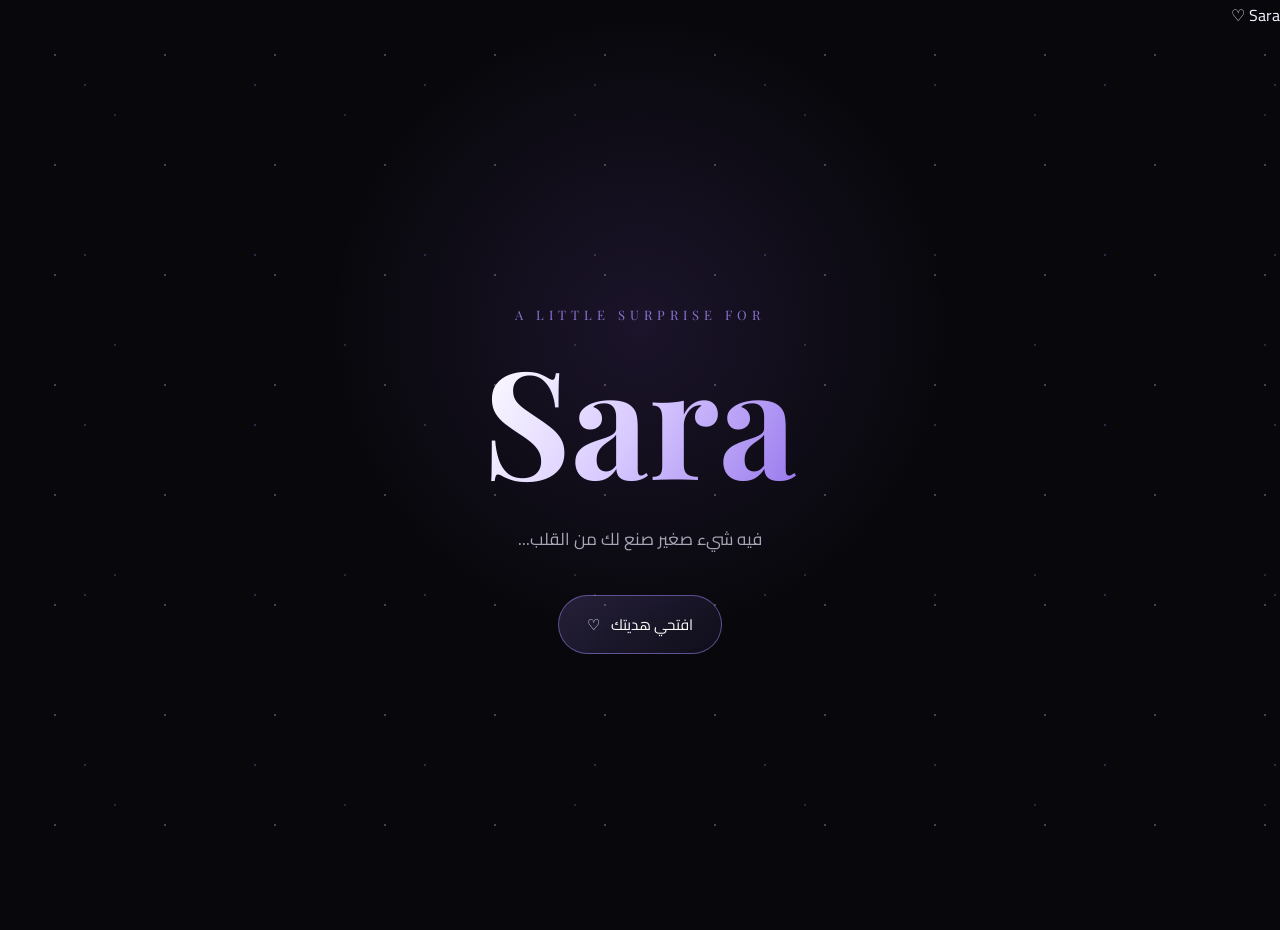
<file: index.html>
<!DOCTYPE html><html lang="ar" dir="rtl"><head>  <meta charset="UTF-8"><meta
name="viewport"
content="width=device-width, initial-scale=1.0"

«»

  <title>Sara ♡</title>  <link rel="stylesheet" href="style.css"></head><body>  <div class="stars"></div>  <!-- =========================
       الصفحة الرئيسية
  ========================= -->  <main class="hero" id="hero"><div class="small-title">
  A LITTLE SURPRISE FOR
</div>

<h1>
  Sara
</h1>

<p class="intro">
  فيه شيء صغير صنع لك من القلب...
</p>

<button
  id="openButton"
  class="main-button"
>
  افتحي هديتك
  <span>♡</span>
</button>

  </main>  <!-- =========================
       المفاجأة الأولى
  ========================= -->  <section
    id="surprise"
    class="surprise hidden"
  ><div class="gift-icon">
  🎁
</div>

<h2>
  عندي لك كم شيء...
</h2>

<p>
  بس لازم تكمّلين للنهاية
  عشان توصّلين لآخر مفاجأة.
</p>

<button
  id="nextButton"
  class="main-button"
>
  كمّلي
  <span>→</span>
</button>

  </section>  <!-- =========================
       المرحلة قبل الرسالة الأخيرة
  ========================= -->  <section
    id="beforeMessage"
    class="surprise hidden"
  ><div class="gift-icon">
  ♡
</div>

<h2>
  باقي شيء واحد...
</h2>

<p>
  وصلتي لآخر خطوة تقريبًا.
  <br><br>
  قبل ما تنتهي الهدية،
  فيه كلمة أخيرة أبيك تقرينها بنفسك.
</p>

<button
  id="messageButton"
  class="main-button"
>
  كمّلي المفاجأة
  <span>♡</span>
</button>

  </section>  <script>

    const openButton =
      document.getElementById("openButton");

    const nextButton =
      document.getElementById("nextButton");

    const messageButton =
      document.getElementById("messageButton");

    const hero =
      document.getElementById("hero");

    const surprise =
      document.getElementById("surprise");

    const beforeMessage =
      document.getElementById("beforeMessage");


    /* =========================
       فتح الهدية
    ========================= */

    openButton.addEventListener("click", () => {

      hero.style.opacity = "0";
      hero.style.transform = "scale(.96)";

      setTimeout(() => {

        hero.style.display = "none";

        surprise.classList.remove("hidden");

        requestAnimationFrame(() => {
          surprise.classList.add("active");
        });

      }, 600);

    });


    /* =========================
       الانتقال للمرحلة الجديدة
    ========================= */

    nextButton.addEventListener("click", () => {

      surprise.style.opacity = "0";
      surprise.style.transform = "translateY(-15px)";

      setTimeout(() => {

        surprise.style.display = "none";

        beforeMessage.classList.remove("hidden");

        requestAnimationFrame(() => {
          beforeMessage.classList.add("active");
        });

      }, 500);

    });


    /* =========================
       الرسالة الأخيرة
    ========================= */

    messageButton.addEventListener("click", () => {

      document.body.style.transition =
        "opacity .7s ease";

      document.body.style.opacity = "0";

      setTimeout(() => {

        window.location.href =
          "message.html";

      }, 700);

    });

  </script></body></html>
</file>
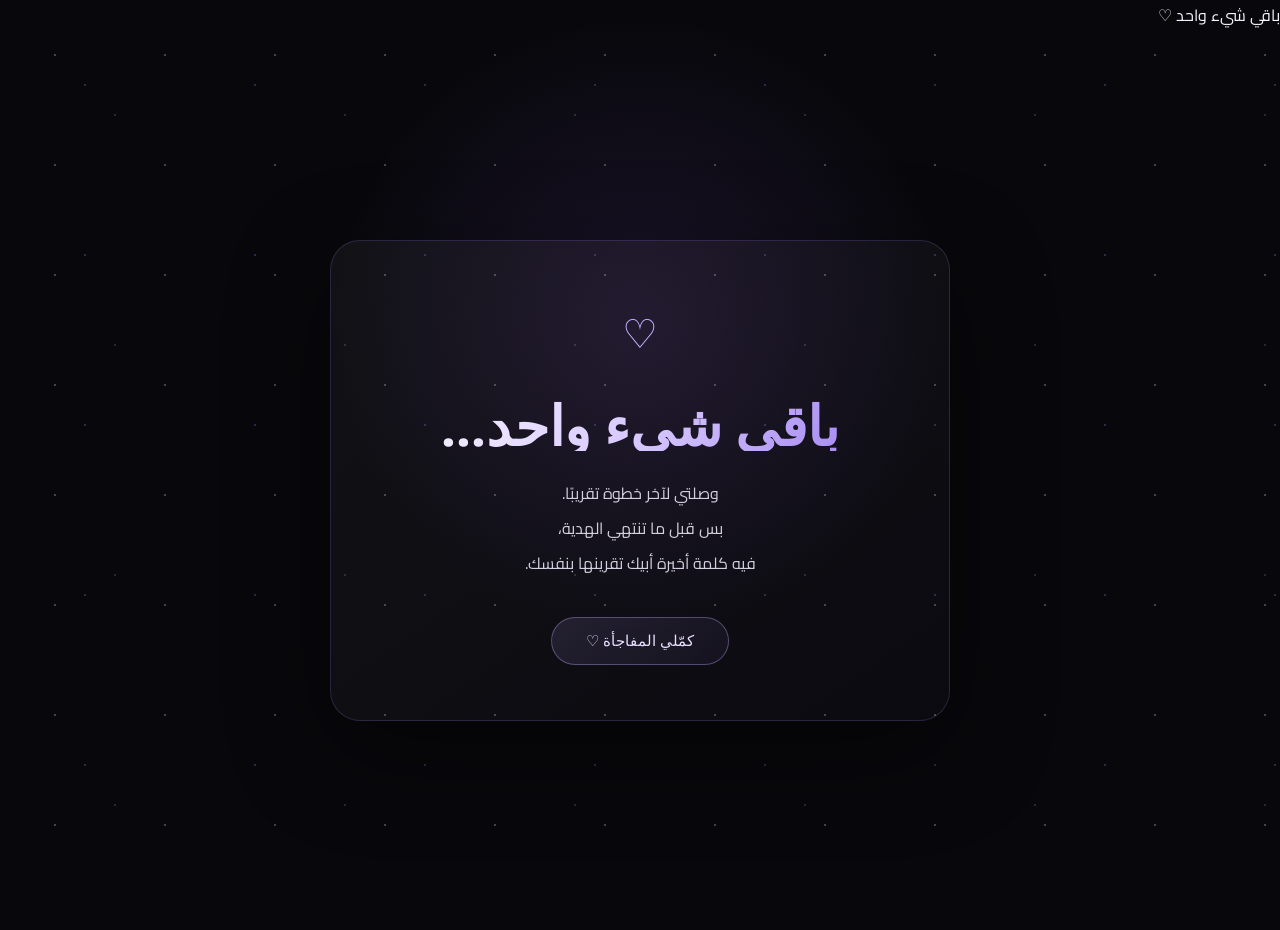
<file: before-message.html>
<!DOCTYPE html><html lang="ar" dir="rtl"><head>
  <meta charset="UTF-8"><meta
name="viewport"
content="width=device-width, initial-scale=1.0"

«»

  <title>باقي شيء واحد ♡</title>  <link rel="stylesheet" href="style.css">  <style>

    * {
      box-sizing: border-box;
    }

    body {
      margin: 0;
    }

    .final-stage {
      min-height: 100vh;

      display: flex;
      justify-content: center;
      align-items: center;

      padding: 30px 20px;

      position: relative;
      z-index: 2;
    }

    .final-card {

      width: min(620px, 100%);

      padding: 55px 30px;

      text-align: center;

      border: 1px solid rgba(167,139,250,.18);

      border-radius: 30px;

      background:
        linear-gradient(
          145deg,
          rgba(255,255,255,.045),
          rgba(167,139,250,.025)
        );

      box-shadow:
        0 30px 100px rgba(0,0,0,.45);

      animation: appear 1.2s ease forwards;
    }

    .small-heart {

      font-size: 40px;

      color: #c4adff;

      margin-bottom: 25px;

      animation: float 2s ease-in-out infinite;
    }

    .final-card h1 {

      font-size: clamp(32px, 8vw, 55px);

      margin-bottom: 25px;

    }

    .final-card p {

      color: #d4d0df;

      font-size: 16px;

      line-height: 2.2;

      margin-bottom: 35px;

    }

    .continue-button {

      border: 1px solid rgba(196,173,255,.35);

      background:
        linear-gradient(
          135deg,
          rgba(196,173,255,.12),
          rgba(120,90,190,.08)
        );

      color: #e8e0ff;

      padding: 14px 34px;

      border-radius: 50px;

      font-size: 15px;

      cursor: pointer;

      transition:
        transform .3s ease,
        box-shadow .3s ease,
        background .3s ease;
    }

    .continue-button:hover {

      transform: translateY(-3px);

      background:
        linear-gradient(
          135deg,
          rgba(196,173,255,.2),
          rgba(120,90,190,.14)
        );

      box-shadow:
        0 10px 35px rgba(120,90,190,.2);

    }

    @keyframes appear {

      from {
        opacity: 0;
        transform: translateY(30px) scale(.97);
      }

      to {
        opacity: 1;
        transform: translateY(0) scale(1);
      }

    }

    @keyframes float {

      0%,
      100% {
        transform: translateY(0);
      }

      50% {
        transform: translateY(-8px);
      }

    }

    @media (max-width: 600px) {

      .final-card {
        padding: 45px 22px;
      }

      .final-card p {
        font-size: 15px;
      }

    }

  </style></head><body>  <div class="stars"></div>  <main class="final-stage"><section class="final-card">

  <div class="small-heart">
    ♡
  </div>

  <h1>
    باقي شيء واحد...
  </h1>

  <p>

    وصلتي لآخر خطوة تقريبًا.

    <br>

    بس قبل ما تنتهي الهدية،

    <br>

    فيه كلمة أخيرة أبيك تقرينها بنفسك.

  </p>

  <button
    class="continue-button"
    id="continueButton"
  >
    كمّلي المفاجأة ♡
  </button>

</section>

  </main>  <script>

    const continueButton =
      document.getElementById("continueButton");


    continueButton.addEventListener("click", () => {

      document.body.style.transition =
        "opacity .7s ease";

      document.body.style.opacity = "0";


      setTimeout(() => {

        window.location.href =
          "message.html";

      }, 700);

    });

  </script></body></html>
</file>
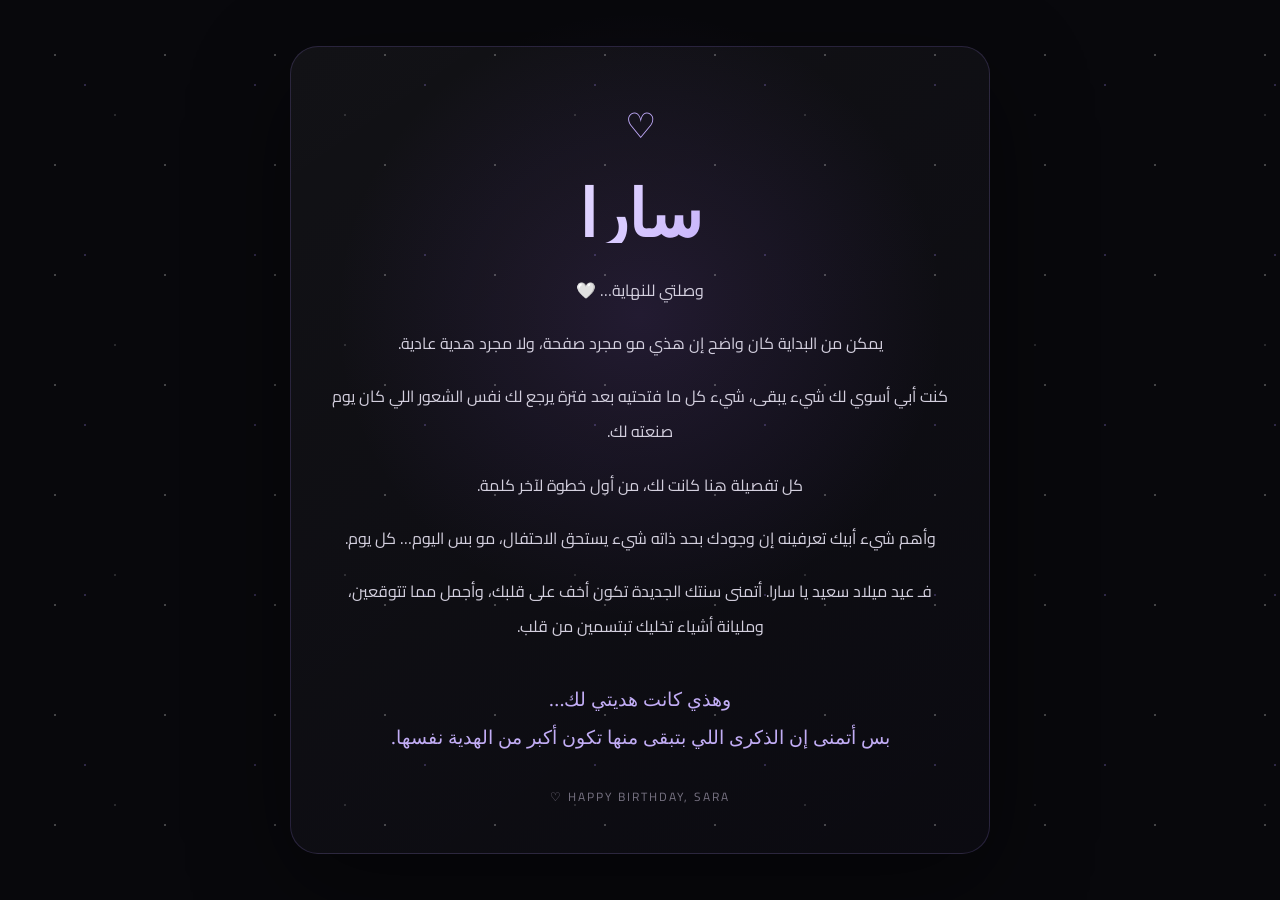
<file: message.html>
<!DOCTYPE html>
<html lang="ar" dir="rtl">

<head>

  <meta charset="UTF-8">

  <meta
    name="viewport"
    content="width=device-width, initial-scale=1.0"
  >

  <title>آخر شيء لسارا ♡</title>

  <link rel="stylesheet" href="style.css">

  <style>

    .message-page {
      min-height: 100vh;

      display: flex;
      justify-content: center;
      align-items: center;

      padding: 30px 20px;

      position: relative;
      z-index: 2;
    }

    .message-card {

      width: min(700px, 100%);

      padding: 45px 35px;

      text-align: center;

      border: 1px solid rgba(167,139,250,.18);

      border-radius: 28px;

      background:
        linear-gradient(
          145deg,
          rgba(255,255,255,.045),
          rgba(167,139,250,.025)
        );

      box-shadow:
        0 30px 100px rgba(0,0,0,.45);

      animation: messageAppear 1.2s ease forwards;

    }

    .heart {
      font-size: 35px;

      margin-bottom: 20px;

      color: #c4adff;

      animation: heartFloat 2s ease-in-out infinite;
    }

    .message-card h1 {

      font-size: clamp(38px, 9vw, 65px);

      margin-bottom: 30px;

    }

    .message {

      color: #d4d0df;

      font-size: 16px;

      line-height: 2.2;

    }

    .message p {
      margin-bottom: 18px;
    }

    .ending {

      margin-top: 35px;

      color: #c2adf5;

      font-family: "Playfair Display", serif;

      font-size: 19px;

      line-height: 2;

    }

    .date {

      margin-top: 30px;

      color: #777282;

      font-size: 12px;

      letter-spacing: 2px;

    }

    @keyframes messageAppear {

      from {
        opacity: 0;
        transform: translateY(30px) scale(.97);
      }

      to {
        opacity: 1;
        transform: translateY(0) scale(1);
      }

    }

    @keyframes heartFloat {

      0%,
      100% {
        transform: translateY(0);
      }

      50% {
        transform: translateY(-7px);
      }

    }

    @media (max-width: 600px) {

      .message-card {
        padding: 35px 22px;
      }

      .message {
        font-size: 15px;
        line-height: 2;
      }

    }

  </style>

</head>

<body>

  <div class="stars"></div>

  <main class="message-page">

    <article class="message-card">

      <div class="heart">♡</div>

      <h1>سارا</h1>

      <div class="message">

        <p>
          وصلتي للنهاية… 🤍
        </p>

        <p>
          يمكن من البداية كان واضح إن هذي مو مجرد صفحة،
          ولا مجرد هدية عادية.
        </p>

        <p>
          كنت أبي أسوي لك شيء يبقى،
          شيء كل ما فتحتيه بعد فترة يرجع لك نفس الشعور
          اللي كان يوم صنعته لك.
        </p>

        <p>
          كل تفصيلة هنا كانت لك،
          من أول خطوة لآخر كلمة.
        </p>

        <p>
          وأهم شيء أبيك تعرفينه إن وجودك بحد ذاته
          شيء يستحق الاحتفال، مو بس اليوم… كل يوم.
        </p>

        <p>
          فـ عيد ميلاد سعيد يا سارا.
          أتمنى سنتك الجديدة تكون أخف على قلبك،
          وأجمل مما تتوقعين،
          ومليانة أشياء تخليك تبتسمين من قلب.
        </p>

      </div>

      <div class="ending">

        وهذي كانت هديتي لك…
        <br>

        بس أتمنى إن الذكرى اللي بتبقى منها
        تكون أكبر من الهدية نفسها.

      </div>

      <div class="date">
        HAPPY BIRTHDAY, SARA ♡
      </div>

    </article>

  </main>

</body>

</html>
</file>
<file: style.css>
@import url('https://fonts.googleapis.com/css2?family=Cairo:wght@400;500;600;700&family=Playfair+Display:wght@500;600&display=swap');

* {
  margin: 0;
  padding: 0;
  box-sizing: border-box;
}

:root {
  --bg: #08080c;
  --purple: #a78bfa;
  --purple-dark: #6d4fd3;
  --white: #f5f3ff;
  --gray: #aaa6b8;
}

body {
  min-height: 100vh;
  background:
    radial-gradient(circle at 50% 35%, rgba(115, 74, 180, 0.18), transparent 35%),
    var(--bg);

  color: var(--white);

  font-family: "Cairo", sans-serif;

  overflow-x: hidden;
}

/* النجوم */

.stars,
.stars::before,
.stars::after {
  position: fixed;
  inset: 0;
  pointer-events: none;
}

.stars {
  z-index: 0;
  background-image:
    radial-gradient(circle, rgba(255,255,255,.7) 1px, transparent 1px);
  background-size: 110px 110px;
  opacity: .35;
}

.stars::before {
  content: "";
  background-image:
    radial-gradient(circle, rgba(167,139,250,.7) 1px, transparent 1px);
  background-size: 170px 170px;
  animation: starsMove 20s linear infinite;
}

.stars::after {
  content: "";
  background-image:
    radial-gradient(circle, rgba(255,255,255,.4) 1px, transparent 1px);
  background-size: 230px 230px;
  animation: starsMove 30s linear infinite reverse;
}

@keyframes starsMove {
  from {
    transform: translateY(0);
  }

  to {
    transform: translateY(170px);
  }
}

/* الصفحات */

.hero,
.surprise {
  position: relative;
  z-index: 2;

  min-height: 100vh;

  display: flex;
  flex-direction: column;
  justify-content: center;
  align-items: center;

  text-align: center;

  padding: 30px;

  transition:
    opacity .7s ease,
    transform .7s ease;
}

/* العنوان */

.small-title {
  font-family: "Playfair Display", serif;

  font-size: 13px;
  letter-spacing: 5px;

  color: var(--purple);

  margin-bottom: 20px;

  opacity: .8;
}

h1 {
  font-family: "Playfair Display", serif;

  font-size: clamp(65px, 16vw, 150px);

  line-height: 1;

  margin-bottom: 30px;

  background: linear-gradient(
    120deg,
    #fff,
    #d8c9ff,
    #9878ed
  );

  -webkit-background-clip: text;
  background-clip: text;

  color: transparent;

  animation: titleGlow 3s ease-in-out infinite alternate;
}

@keyframes titleGlow {

  from {
    filter: drop-shadow(0 0 5px rgba(167,139,250,.15));
  }

  to {
    filter: drop-shadow(0 0 25px rgba(167,139,250,.45));
  }

}

.intro {
  color: var(--gray);

  font-size: 17px;

  margin-bottom: 40px;

  opacity: 0;

  animation: fadeUp 1s ease .5s forwards;
}

/* الزر */

.main-button {
  border: 1px solid rgba(167,139,250,.5);

  background:
    linear-gradient(
      135deg,
      rgba(167,139,250,.18),
      rgba(109,79,211,.08)
    );

  color: white;

  padding: 14px 28px;

  border-radius: 50px;

  font-family: "Cairo", sans-serif;

  font-size: 15px;

  cursor: pointer;

  transition: .3s ease;

  box-shadow:
    0 0 0 rgba(167,139,250,0);
}

.main-button span {
  margin-right: 8px;
}

.main-button:hover {
  transform: translateY(-4px);

  border-color: var(--purple);

  box-shadow:
    0 10px 35px rgba(125,90,210,.25);

  background:
    linear-gradient(
      135deg,
      rgba(167,139,250,.3),
      rgba(109,79,211,.15)
    );
}

.main-button:active {
  transform: scale(.96);
}

/* المفاجأة */

.surprise {
  position: fixed;

  inset: 0;

  background:
    radial-gradient(
      circle at center,
      rgba(111,75,180,.2),
      transparent 50%
    ),
    #08080c;

  opacity: 0;

  transform: scale(.96);

  pointer-events: none;
}

.surprise.active {
  opacity: 1;

  transform: scale(1);

  pointer-events: auto;
}

.surprise.hidden {
  display: none;
}

.gift-icon {
  font-size: 65px;

  margin-bottom: 25px;

  animation: floatGift 2.5s ease-in-out infinite;
}

@keyframes floatGift {

  0%,
  100% {
    transform: translateY(0);
  }

  50% {
    transform: translateY(-12px);
  }

}

.surprise h2 {
  font-size: clamp(28px, 7vw, 48px);

  margin-bottom: 15px;
}

.surprise p {
  color: var(--gray);

  max-width: 500px;

  line-height: 2;

  margin-bottom: 30px;
}

/* ظهور */

@keyframes fadeUp {

  from {
    opacity: 0;
    transform: translateY(20px);
  }

  to {
    opacity: 1;
    transform: translateY(0);
  }

}

/* موبايل */

@media (max-width: 600px) {

  .small-title {
    font-size: 11px;
    letter-spacing: 3px;
  }

  .intro {
    font-size: 15px;
  }

  .main-button {
    padding: 13px 24px;
  }

}
</file>
